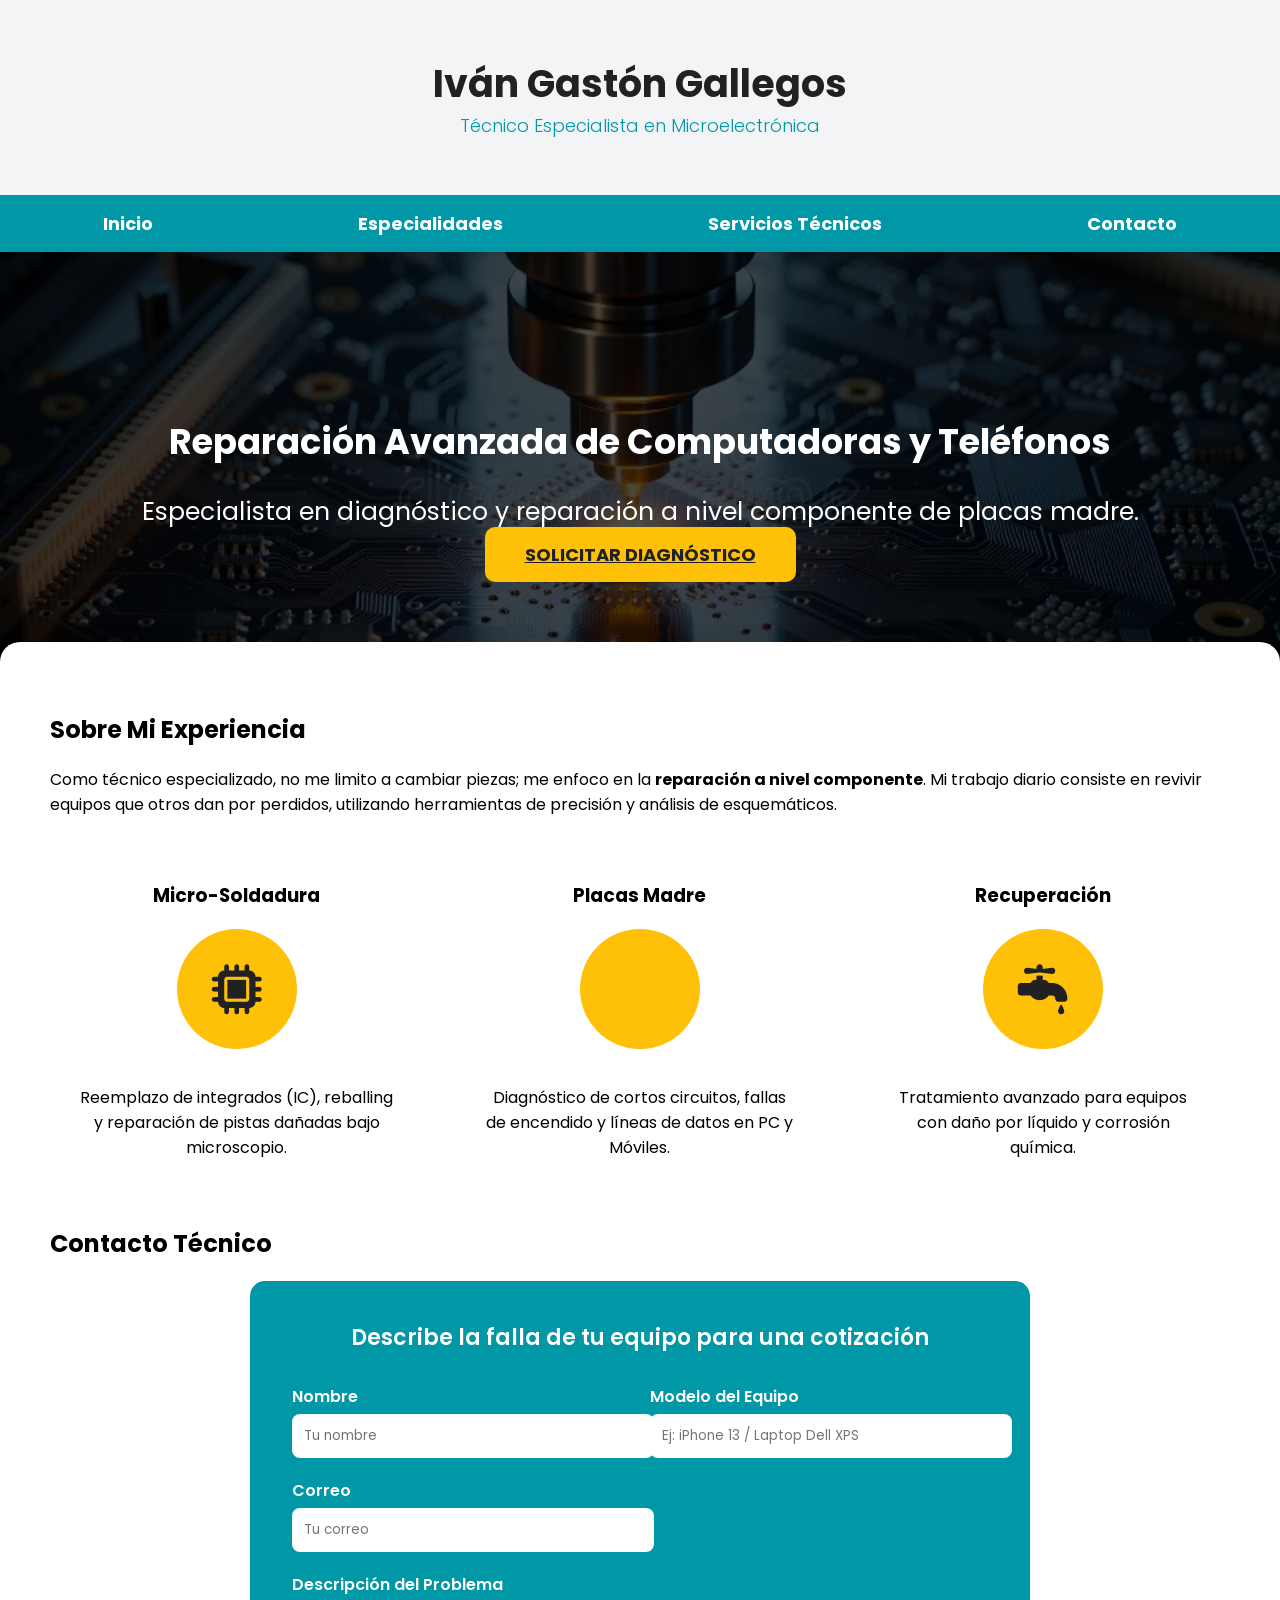
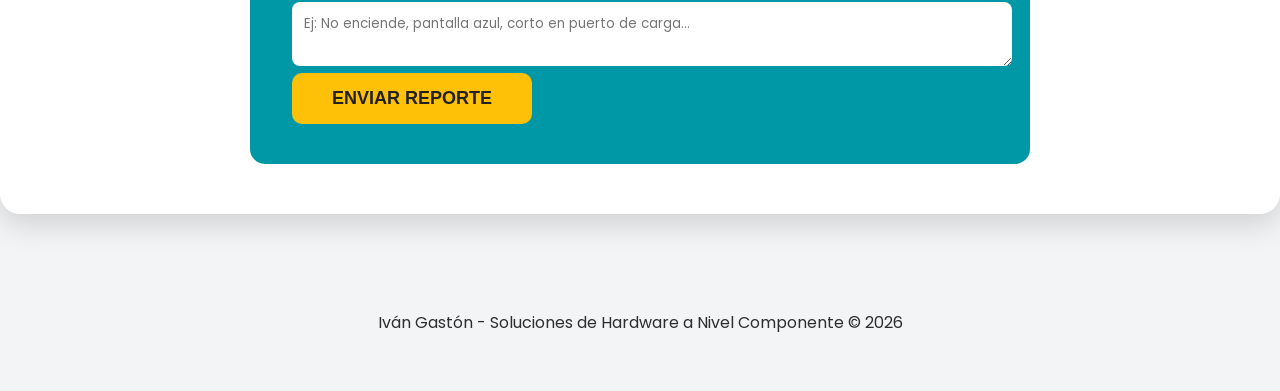
<file: index.html>
<!DOCTYPE html>
<html lang="es">
<head>
    <meta charset="UTF-8" />
    <meta name="viewport" content="width=device-width, initial-scale=1.0"/>
    <title>Iván Gastón - Especialista en Placas Madre</title>
    <link href="https://fonts.googleapis.com/css2?family=Poppins:wght@300;600&display=swap" rel="stylesheet">
    <link rel="stylesheet" href="estilo.css">
    <link rel="stylesheet" href="https://cdnjs.cloudflare.com/ajax/libs/font-awesome/6.5.1/css/all.min.css">
</head>

<body>

<header id="inicio">
    <h1 class="titulo">
        Iván Gastón Gallegos
        <span>Técnico Especialista en Microelectrónica</span>
    </h1>
</header>

<div class="nav-bg">
    <nav class="navegacion-principal contenedor">
        <a href="#inicio">Inicio</a>
        <a href="#especialidades">Especialidades</a>
        <a href="#servicios">Servicios Técnicos</a>
        <a href="#contacto">Contacto</a>
    </nav>
</div>

<section class="hero">
    <div class="contenido-hero">
        <h2>Reparación Avanzada de Computadoras y Teléfonos</h2>
        <p>Especialista en diagnóstico y reparación a nivel componente de placas madre.</p>
        <a class="boton" href="#contacto">Solicitar Diagnóstico</a>
    </div>
</section>

<main class="contenedor sombra">

    <section id="especialidades">
        <h2>Sobre Mi Experiencia</h2>
        <p>
            Como técnico especializado, no me limito a cambiar piezas; me enfoco en la <b>reparación a nivel componente</b>. Mi trabajo diario consiste en revivir equipos que otros dan por perdidos, utilizando herramientas de precisión y análisis de esquemáticos.
        </p>

        <div class="servicios">
            <section class="servicio">
                <h3>Micro-Soldadura</h3>
                <div class="iconos">
                    <i class="fa-solid fa-microchip"></i>
                </div>
                <p>Reemplazo de integrados (IC), reballing y reparación de pistas dañadas bajo microscopio.</p>
            </section>

            <section class="servicio">
                <h3>Placas Madre</h3>
                <div class="iconos">
                    <i class="fa-solid fa-circuit-board"></i>
                </div>
                <p>Diagnóstico de cortos circuitos, fallas de encendido y líneas de datos en PC y Móviles.</p>
            </section>

            <section class="servicio">
                <h3>Recuperación</h3>
                <div class="iconos">
                    <i class="fa-solid fa-faucet-drip"></i>
                </div>
                <p>Tratamiento avanzado para equipos con daño por líquido y corrosión química.</p>
            </section>
        </div>
    </section>

    <section class="contacto" id="contacto">
        <h2>Contacto Técnico</h2>
        <form class="formulario">
            <fieldset>
                <legend>Describe la falla de tu equipo para una cotización</legend>
                <div class="contenedor-campos">
                    <div class="campo">
                        <label>Nombre</label>
                        <input class="input-text" type="text" placeholder="Tu nombre">
                    </div>
                    <div class="campo">
                        <label>Modelo del Equipo</label>
                        <input class="input-text" type="text" placeholder="Ej: iPhone 13 / Laptop Dell XPS">
                    </div>
                    <div class="campo">
                        <label>Correo</label>
                        <input class="input-text" type="email" placeholder="Tu correo">
                    </div>
                    <div class="campo">
                        <label>Descripción del Problema</label>
                        <textarea class="input-text" placeholder="Ej: No enciende, pantalla azul, corto en puerto de carga..."></textarea>
                    </div>
                </div>
                <div class="boton-enviar">
                    <input class="boton" type="submit" value="Enviar Reporte">
                </div>
            </fieldset>
        </form>
    </section>

</main>

<footer class="footer">
    <p>Iván Gastón - Soluciones de Hardware a Nivel Componente &copy; 2026</p>
</footer>

</body>
</html>
</file>
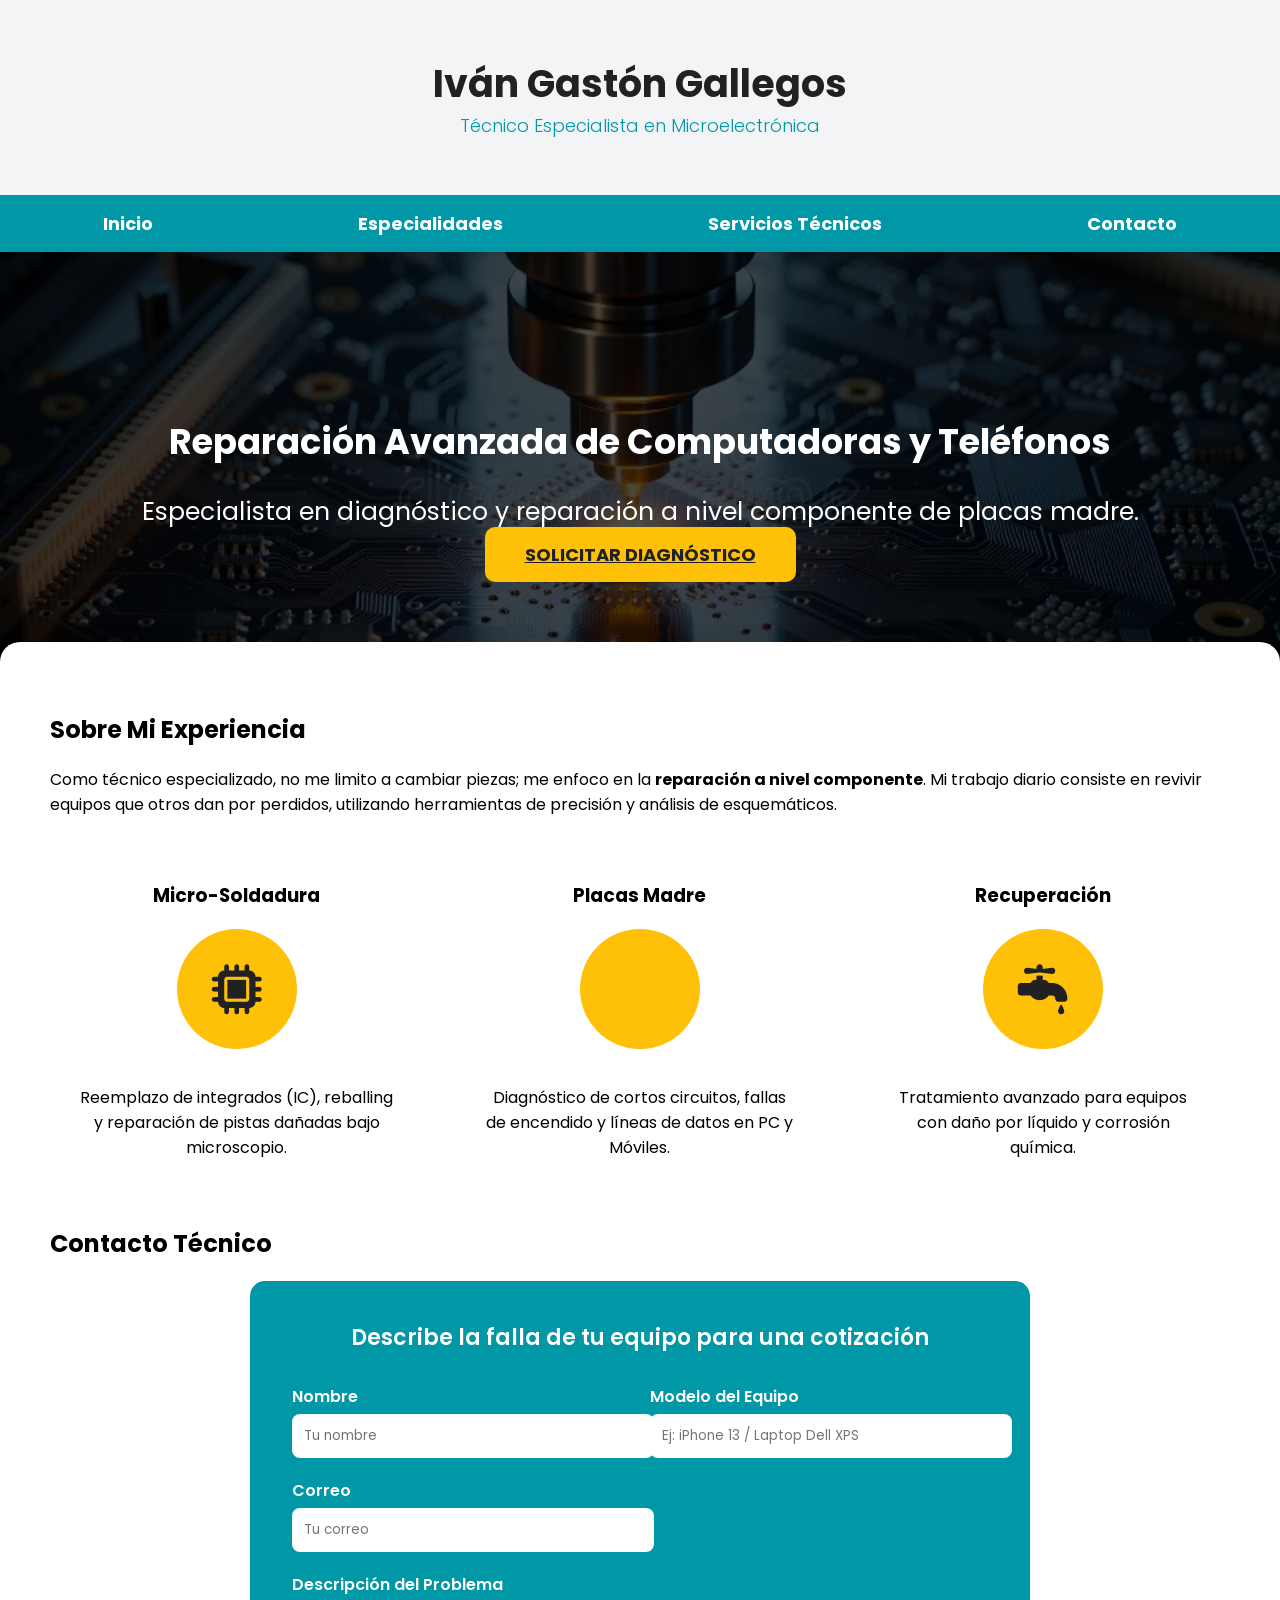
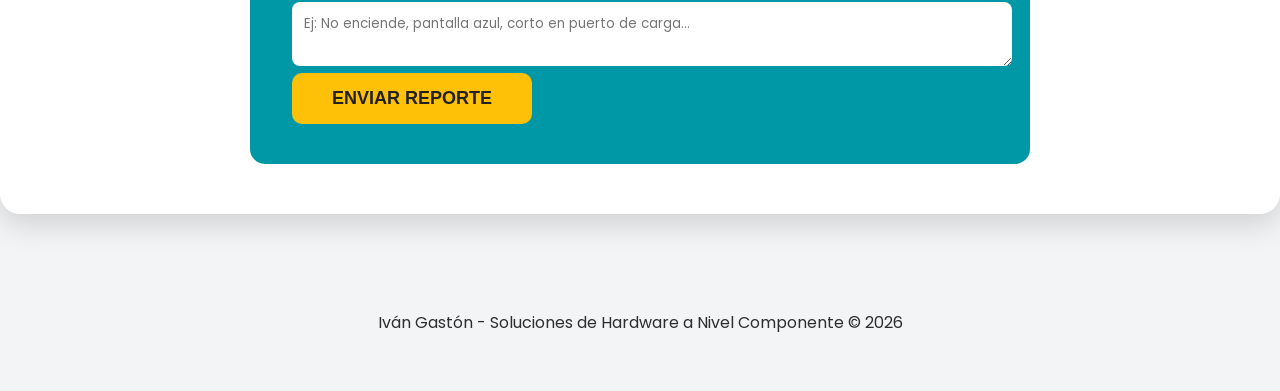
<file: indexPropio.html>
<!DOCTYPE html>
<html lang="es">
<head>
    <meta charset="UTF-8" />
    <meta name="viewport" content="width=device-width, initial-scale=1.0"/>
    <title>Iván Gastón - Especialista en Placas Madre</title>
    <link href="https://fonts.googleapis.com/css2?family=Poppins:wght@300;600&display=swap" rel="stylesheet">
    <link rel="stylesheet" href="estilo.css">
    <link rel="stylesheet" href="https://cdnjs.cloudflare.com/ajax/libs/font-awesome/6.5.1/css/all.min.css">
</head>

<body>

<header id="inicio">
    <h1 class="titulo">
        Iván Gastón Gallegos
        <span>Técnico Especialista en Microelectrónica</span>
    </h1>
</header>

<div class="nav-bg">
    <nav class="navegacion-principal contenedor">
        <a href="#inicio">Inicio</a>
        <a href="#especialidades">Especialidades</a>
        <a href="#servicios">Servicios Técnicos</a>
        <a href="#contacto">Contacto</a>
    </nav>
</div>

<section class="hero">
    <div class="contenido-hero">
        <h2>Reparación Avanzada de Computadoras y Teléfonos</h2>
        <p>Especialista en diagnóstico y reparación a nivel componente de placas madre.</p>
        <a class="boton" href="#contacto">Solicitar Diagnóstico</a>
    </div>
</section>

<main class="contenedor sombra">

    <section id="especialidades">
        <h2>Sobre Mi Experiencia</h2>
        <p>
            Como técnico especializado, no me limito a cambiar piezas; me enfoco en la <b>reparación a nivel componente</b>. Mi trabajo diario consiste en revivir equipos que otros dan por perdidos, utilizando herramientas de precisión y análisis de esquemáticos.
        </p>

        <div class="servicios">
            <section class="servicio">
                <h3>Micro-Soldadura</h3>
                <div class="iconos">
                    <i class="fa-solid fa-microchip"></i>
                </div>
                <p>Reemplazo de integrados (IC), reballing y reparación de pistas dañadas bajo microscopio.</p>
            </section>

            <section class="servicio">
                <h3>Placas Madre</h3>
                <div class="iconos">
                    <i class="fa-solid fa-circuit-board"></i>
                </div>
                <p>Diagnóstico de cortos circuitos, fallas de encendido y líneas de datos en PC y Móviles.</p>
            </section>

            <section class="servicio">
                <h3>Recuperación</h3>
                <div class="iconos">
                    <i class="fa-solid fa-faucet-drip"></i>
                </div>
                <p>Tratamiento avanzado para equipos con daño por líquido y corrosión química.</p>
            </section>
        </div>
    </section>

    <section class="contacto" id="contacto">
        <h2>Contacto Técnico</h2>
        <form class="formulario">
            <fieldset>
                <legend>Describe la falla de tu equipo para una cotización</legend>
                <div class="contenedor-campos">
                    <div class="campo">
                        <label>Nombre</label>
                        <input class="input-text" type="text" placeholder="Tu nombre">
                    </div>
                    <div class="campo">
                        <label>Modelo del Equipo</label>
                        <input class="input-text" type="text" placeholder="Ej: iPhone 13 / Laptop Dell XPS">
                    </div>
                    <div class="campo">
                        <label>Correo</label>
                        <input class="input-text" type="email" placeholder="Tu correo">
                    </div>
                    <div class="campo">
                        <label>Descripción del Problema</label>
                        <textarea class="input-text" placeholder="Ej: No enciende, pantalla azul, corto en puerto de carga..."></textarea>
                    </div>
                </div>
                <div class="boton-enviar">
                    <input class="boton" type="submit" value="Enviar Reporte">
                </div>
            </fieldset>
        </form>
    </section>

</main>

<footer class="footer">
    <p>Iván Gastón - Soluciones de Hardware a Nivel Componente &copy; 2026</p>
</footer>

</body>
</html>
</file>
<file: estilo.css>
:root {
    --blanco: #ffffff;
    --oscuro: #212121;
    --primario: #FFC107; 
    --secundario: #0097a7;
    --gris: #2e2e2e;
    --fuente: 'Poppins', sans-serif;
}

html {
    font-size: 62.5%;
    box-sizing: border-box;
    scroll-behavior: smooth;
}

body {
    font-size: 16px;
    font-family: var(--fuente);
    background-color: #f3f4f6;
    margin: 0;
}


.titulo {
    text-align: center;
    font-size: 3.8rem;
    padding: 3rem 0;
    color: var(--oscuro);
}
.titulo span {
    display: block;
    font-size: 1.8rem;
    color: var(--secundario);
    font-weight: 300;
}


.nav-bg { background-color: var(--secundario); }
.navegacion-principal {
    display: flex;
    justify-content: space-around;
    padding: 1.5rem 0;
}
.navegacion-principal a {
    color: var(--blanco);
    text-decoration: none;
    font-size: 1.8rem;
    font-weight: 700;
    transition: all .3s ease;
}
.navegacion-principal a:hover {
    color: var(--primario);
    transform: scale(1.1);
}


.hero {
    background-image: linear-gradient(rgba(0,0,0,0.7), rgba(0,0,0,0.7)), url(microFondo.webp);
    background-size: cover;
    background-position: center;
    height: 450px;
    display: flex;
    align-items: center;
    justify-content: center;
    text-align: center;
}
.contenido-hero h2 { color: var(--blanco); font-size: 3.5rem; margin-bottom: 1rem; }
.contenido-hero p { color: var(--blanco); font-size: 2.5rem; margin-bottom: 1rem; }
.ubicacion { display: flex; align-items: center; justify-content: center; gap: 1rem; color: var(--primario); margin-bottom: 2rem; }


.sombra {
    background-color: var(--blanco);
    margin: -6rem auto 4rem auto;
    padding: 5rem;
    border-radius: 2rem;
    box-shadow: 0 10px 30px rgba(0,0,0,0.15);
    position: relative;
}


.servicios {
    display: grid;
    grid-template-columns: repeat(3, 1fr);
    gap: 3rem;
}
.servicio {
    display: flex;
    flex-direction: column;
    align-items: center;
    text-align: center;
    padding: 3rem;
    border-radius: 1.5rem;
    transition: background-color .3s ease;
}
.servicio:hover { background-color: #f9f9f9; }

.iconos {
    height: 12rem;
    width: 12rem;
    background-color: var(--primario);
    border-radius: 50%;
    display: flex;
    justify-content: center;
    align-items: center;
    margin-bottom: 2rem;
    transition: transform .3s ease, box-shadow .3s ease;
}
.servicio:hover .iconos {
    transform: rotate(10deg) scale(1.1);
    box-shadow: 0 0 20px rgba(255, 193, 7, 0.6);
}
.iconos i { font-size: 5rem; color: var(--oscuro); }


.formulario {
    background-color: var(--secundario);
    padding: 4rem;
    border-radius: 1.5rem;
    width: min(70rem, 100%);
    margin: 0 auto;
}
.formulario fieldset { border: none; padding: 0; }
.formulario legend { text-align: center; color: var(--blanco); font-size: 2.2rem; margin-bottom: 3rem; font-weight: 600; }

.contenedor-campos { display: grid; grid-template-columns: repeat(2, 1fr); gap: 2rem; }
.campo label { color: var(--blanco); font-weight: 600; margin-bottom: .5rem; display: block; }
.input-text { width: 100%; padding: 1.2rem; border-radius: .8rem; border: none; font-family: var(--fuente); }
.campo:nth-child(4) { grid-column: 1 / 3; }

.boton {
    background-color: var(--primario);
    color: var(--oscuro);
    padding: 1.5rem 4rem;
    font-size: 1.8rem;
    font-weight: 700;
    text-transform: uppercase;
    border: none;
    border-radius: 1rem;
    cursor: pointer;
    transition: all .3s ease;
}
.boton:hover { background-color: var(--blanco); transform: translateY(-3px); }

@media (max-width: 768px) {
    .servicios, .contenedor-campos { grid-template-columns: 1fr; }
    .campo:nth-child(4) { grid-column: 1 / 2; }
}

.footer { text-align: center; padding: 4rem 0; color: var(--gris); }
</file>
